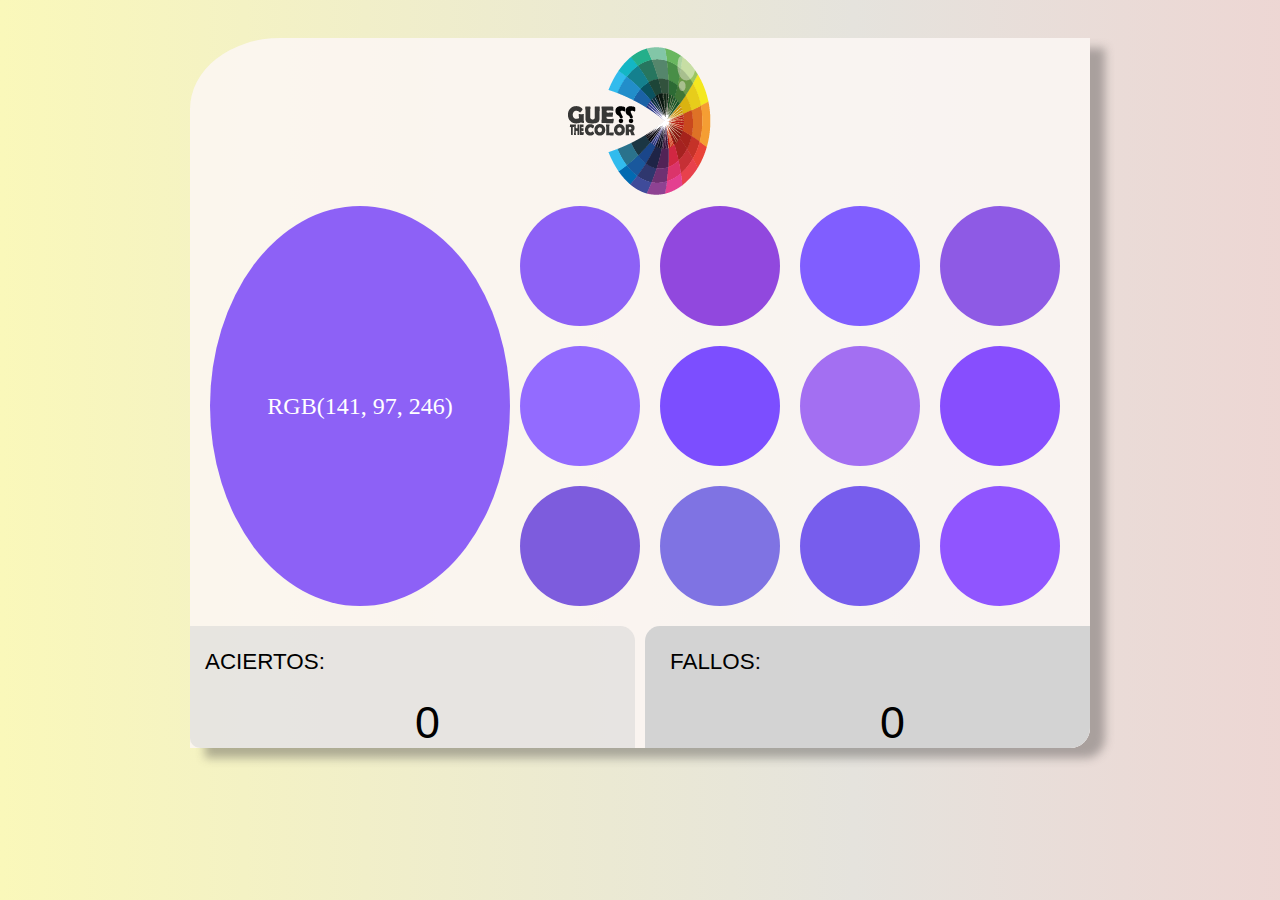
<file: Daniela/index.html>
<!DOCTYPE html>
<html lang="en">
<head>
  <meta charset="UTF-8">
  <meta name="viewport" content="width=device-width, initial-scale=1.0">
  <link rel="stylesheet" href="style_editado.css">
  <title>Adivina el color</title>
</head>
<body>
  <div class="container">
      <header class="logo" id="logo">
        <img src="./logo2.png" alt="GuessTheColor">
      </header>
      <div class="colors" id="colors">  
        <div class="color-code" id="colorCode"></div>
        <div class="color-options" id="colorOptions"></div>
      </div>   
      <div class="score">
        <div class="score-correct"> <div class="text"><p>Aciertos:</p> <div id="correctCount"></div></div></div> 
        <div class="score-wrong"> <div class="text"><p>Fallos:</p> <div id="wrongCount"></div></div></div> 
      </div>
  </div>
  <script src="codigo_editado.js"></script>
</body>
</html>
</file>
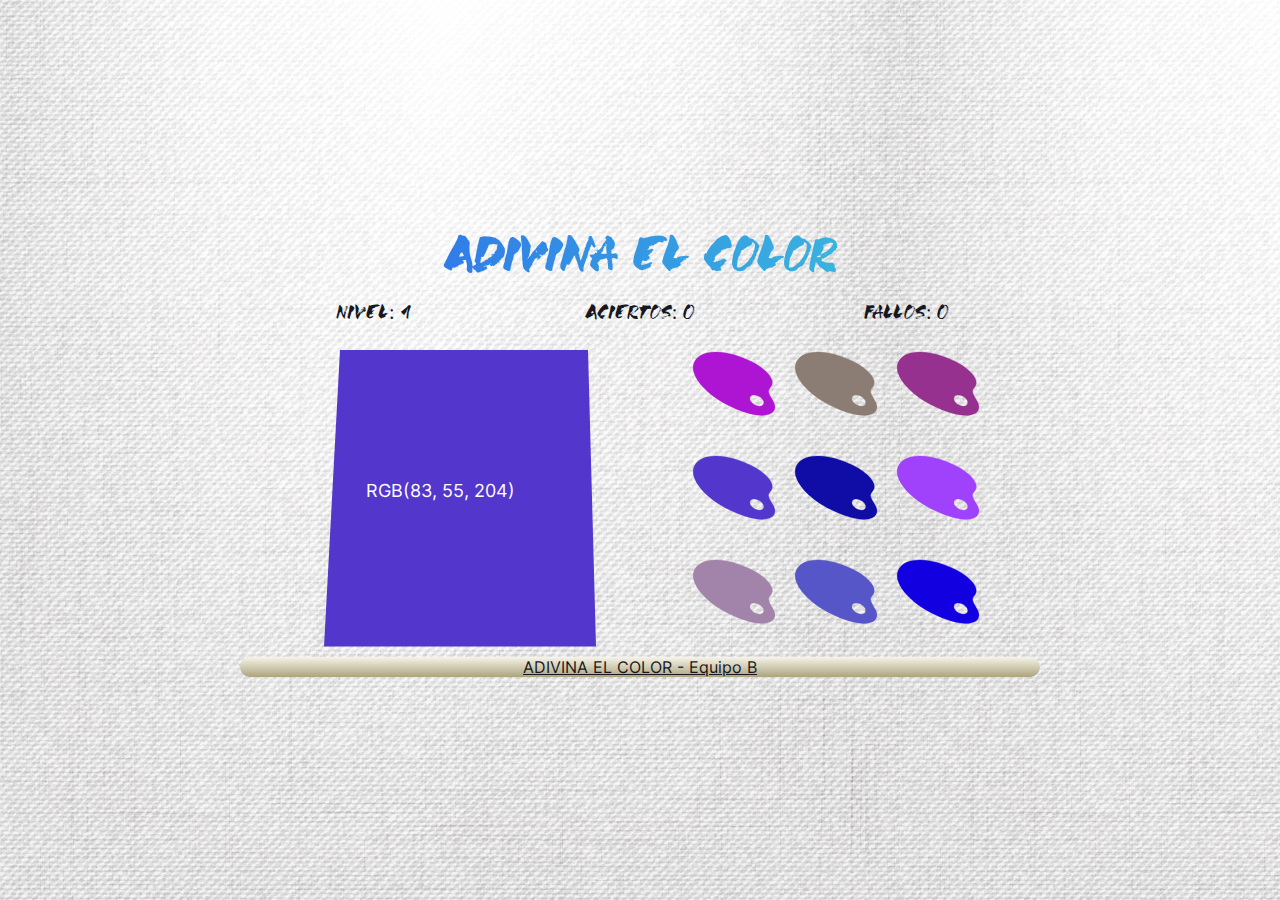
<file: cambios 13:1/ProyectoAdivinaColor/index.html>
<!DOCTYPE html>
<html lang="es">
<head>
  <meta charset="UTF-8">
  <meta name="viewport" content="width=device-width, initial-scale=1.0">
  <title>Adivina el color</title>
  <link rel="stylesheet" href="./style.css">
</head>
<body>
  <!-- Etiquetas para la animación del Splash. Ha habido un lio con los relativos y absolutos, no intentes entenderlo, porque nosotros tampoco lo entendemos, solo trata de no modificarlo (y si lo haces, que sea en una copia c:) -->
  <div class="lose" id="modal2">
    <h2>Lástima! Has perdido</h2>
    <p>¿Quieres volver a intentarlo?</p>
    <button id="closeModalLoseDale">Dale</button>
    <button id="closeModalLoseMásTarde">Más tarde</button>
  </div>
  <div class="containerRelativo"> <!--Contenedor de los Splashes-->
    <article class="explosions" id="menssageFallo">
      <span><img src="./assets/Splash/splash1.png" alt="Imagen 1"></span> <!--naranja-->
      <span><img src="./assets/Splash/splash2.png" alt="Imagen 2"></span> <!--turquesa-->
      <span><img src="./assets/Splash/splash3.png" alt="Imagen 3"></span> <!--verde-->
      <span><img src="./assets/Splash/splash4.png" alt="Imagen 4"></span> <!--amarillo-->
      <span><img src="./assets/Splash/splash5.png" alt="Imagen 5"></span> <!--rojo-->
      <span><img src="./assets/Splash/splash6.png" alt="Imagen 5"></span> <!--morado-->
      <span><img src="./assets/Splash/splash7.png" alt="Imagen 5"></span> <!--negro-->
    </article>
  </div>
  <!---->
  <div class="containerAbsoluto"> <!--Contenedor del minijuego-->
    <header><h1 class="loader">Adivina el color</h1></header><!-- Guess -->
    
    <div class="scoreboard"> <!--Aquí van los contadores-->
      <div class="niveles">Nivel: </div> <!--Contador de nivel-->
      <div class="aciertos">Aciertos: <span id="correctCount">0</span></div><!--Contador de aciertos-->
      <div class="fallos">Fallos: <span id="wrongCount">0</span></div><!--Contador de fallos-->
    </div>
    
    <div class="colores">
      <section class="color-code" id="colorCode">
        <!-- <div class="caballete">
          <img src="./assets/images/Caballete.png" alt="Color Code">
        </div> -->
      </section> <!--Color que hay que encontrar-->
      <section class="color-options" id="colorOptions">color-options</section><!--Caja de opciones-->
    </div>

    <footer>
      <a href="https://github.com/Danielaal3012/ProyectoAdivinaColor">ADIVINA EL COLOR - Equipo B</a> <!--Carita sonriente para no perder las energías-->
    </footer>


  </div>
<script src="codigo.js"></script>
</body>
</html>
</file>
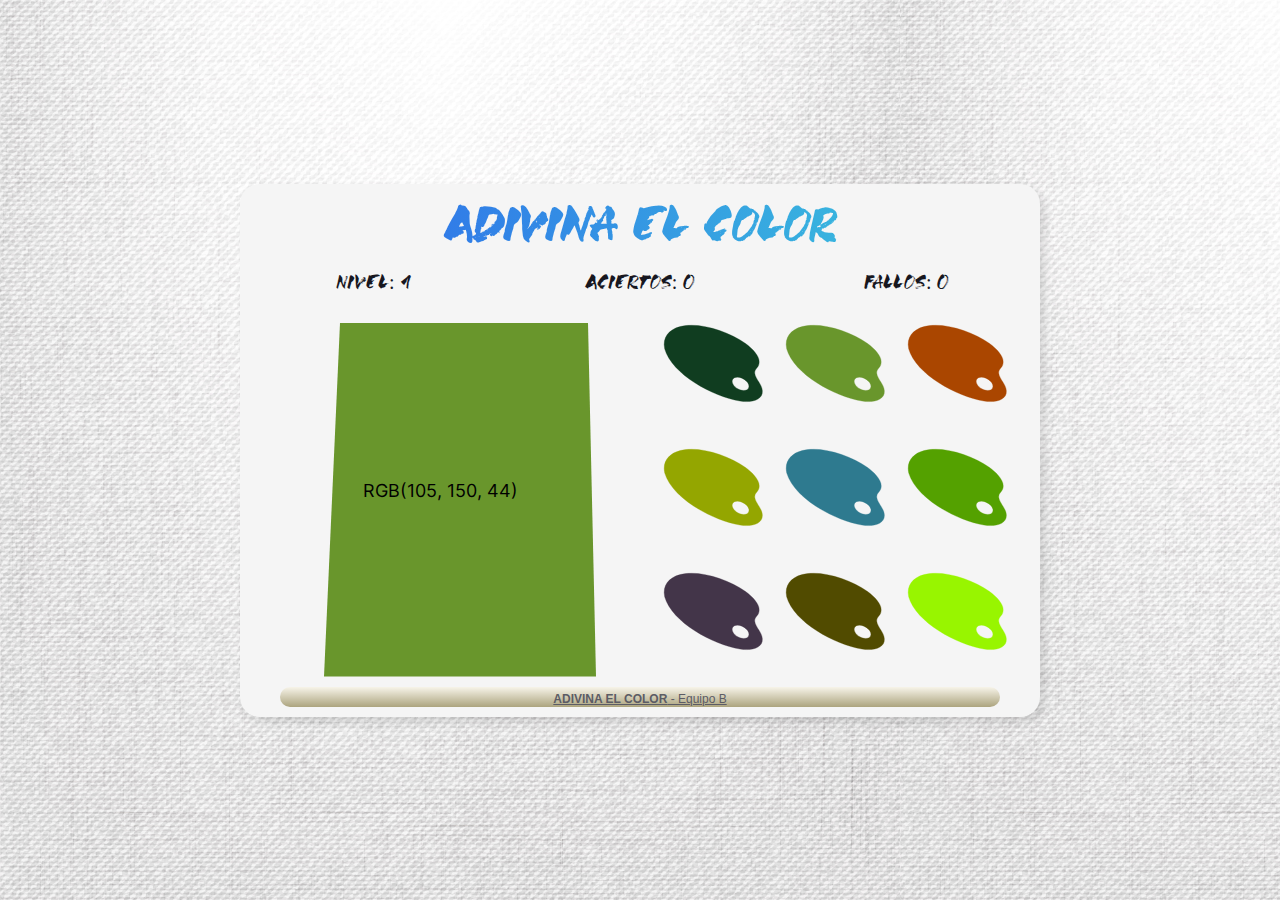
<file: cambios 14:1/ProyectoAdivinaColor/index.html>
<!DOCTYPE html>
<html lang="es">
<head>
  <meta charset="UTF-8">
  <meta name="viewport" content="width=device-width, initial-scale=1.0">
  <title>Adivina el color</title>
  <link rel="stylesheet" href="./style.css">
</head>
<body>
  <!-- Etiquetas para la animación del Splash. Ha habido un lio con los relativos y absolutos, no intentes entenderlo, porque nosotros tampoco lo entendemos, solo trata de no modificarlo (y si lo haces, que sea en una copia c:) -->
  <div class="lose" id="modal2">
    <h2>Lástima! Has perdido</h2>
    <p>¿Quieres volver a intentarlo?</p>
    <div class="buttonLose">
      <button id="closeModalLoseDale">Dale</button>
      <button id="closeModalLoseMásTarde">Más tarde</button>
  </div>
  
  </div>
  <div class="containerRelativo"> <!--Contenedor de los Splashes-->
    <article class="explosions" id="menssageFallo">
      <span><img src="./assets/Splash/splash1.png" alt="Imagen 1"></span> <!--morado1-->
      <span><img src="./assets/Splash/splash2.png" alt="Imagen 2"></span> <!--gris1-->
      <span><img src="./assets/Splash/splash3.png" alt="Imagen 3"></span> <!--gris2-->
      <span><img src="./assets/Splash/splash4.png" alt="Imagen 4"></span> <!--naranja-->
      <span><img src="./assets/Splash/splash5.png" alt="Imagen 5"></span> <!--azul1-->
      <span><img src="./assets/Splash/splash6.png" alt="Imagen 6"></span> <!--azul2-->
      <span><img src="./assets/Splash/splash7.png" alt="Imagen 7"></span> <!--fucsia-->
      <span><img src="./assets/Splash/splash8.png" alt="Imagen 8"></span> <!--verde-->
      <span><img src="./assets/Splash/splash9.png" alt="Imagen 9"></span> <!--amarillo-->
      <span><img src="./assets/Splash/splash10.png" alt="Imagen 10"></span> <!--rojo1-->
      <span><img src="./assets/Splash/splash11.png" alt="Imagen 11"></span> <!--rojo2-->
      <span><img src="./assets/Splash/splash12.png" alt="Imagen 12"></span> <!--morado2-->
      <span><img src="./assets/Splash/splash13.png" alt="Imagen 13"></span> <!--negro-->

    </article>
  </div>
  <!---->
  <div class="containerAbsoluto"> <!--Contenedor del minijuego-->
    <header><h1 class="loader">Adivina el color</h1></header><!-- Guess -->
    
    <div class="scoreboard"> <!--Aquí van los contadores-->
      <div class="niveles">Nivel: </div> <!--Contador de nivel-->
      <div class="aciertos">Aciertos: <span id="correctCount">0</span></div><!--Contador de aciertos-->
      <div class="fallos">Fallos: <span id="wrongCount">0</span></div><!--Contador de fallos-->
    </div>
    
    <div class="colores">
      <section class="color-code" id="colorCode"></section> <!--Color que hay que encontrar-->
      <section class="color-options" id="colorOptions">color-options</section><!--Caja de opciones-->
    </div>

    <footer>
      <a href="https://github.com/Danielaal3012/ProyectoAdivinaColor"><strong> ADIVINA EL COLOR</strong> - Equipo B</a> <!--Carita sonriente para no perder las energías-->
    </footer>


  </div>
<script src="./codigo.js"></script>
</body>
</html>
</file>
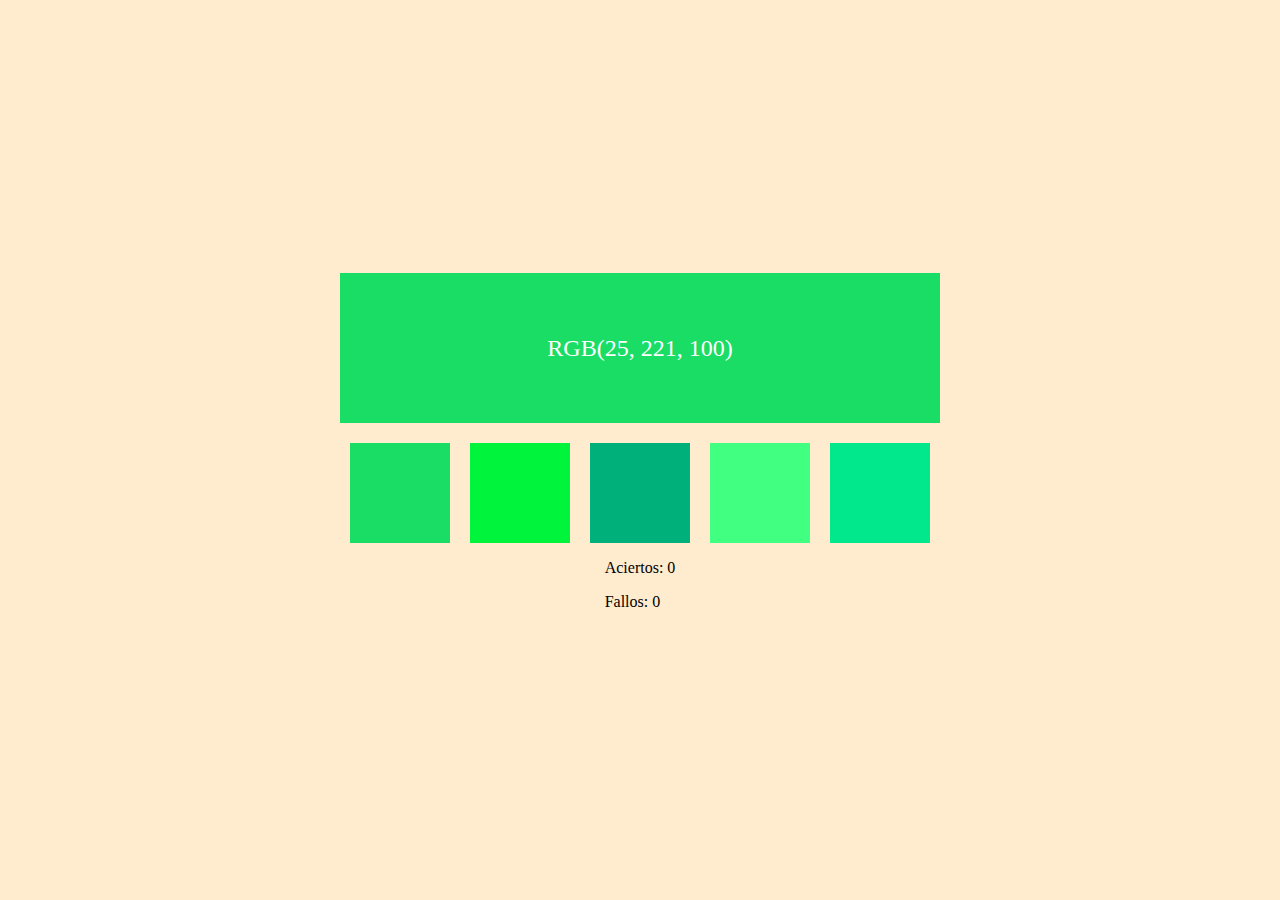
<file: adivina_el_color.html>
<!DOCTYPE html>
<html lang="en">
<head>
  <meta charset="UTF-8">
  <meta name="viewport" content="width=device-width, initial-scale=1.0">
  <link rel="stylesheet" href="./adivina_el_color.css">
  <title>Adivina el color</title>
</head>
<body>
  <div class="container">
    <div class="color-code" id="colorCode"></div>
    <div class="color-options" id="colorOptions"></div>
    <div class="score">
      <p>Aciertos: <span id="correctCount">0</span></p>
      <p>Fallos: <span id="wrongCount">0</span></p>
    </div>
  </div>
  <script src="./proyecto_adivina_el_color.js"></script>
</body>
</html>
</file>
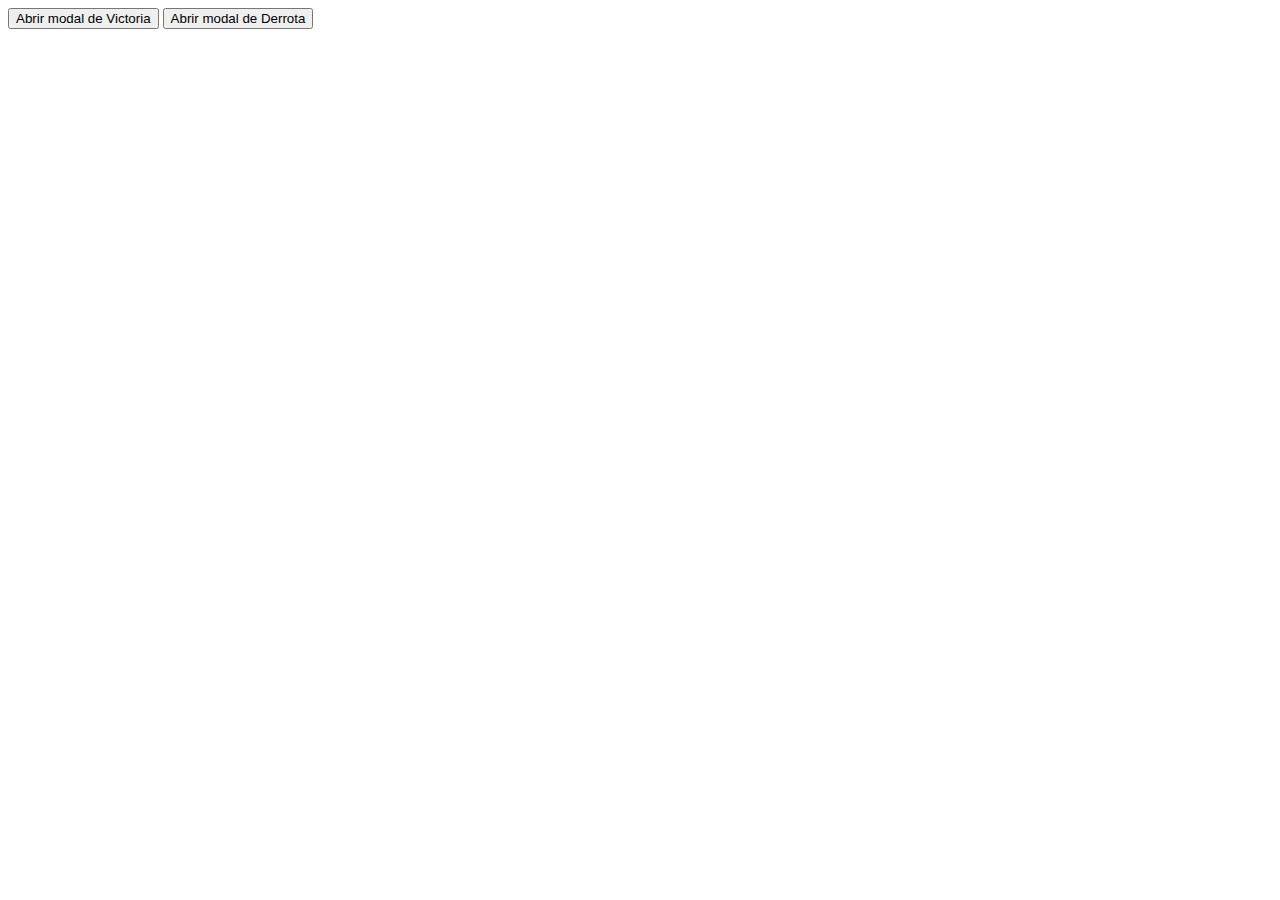
<file: Modals_Ortega/modal_y_restart.html>
<!DOCTYPE html>
<html lang="en">
<head>
    <meta charset="UTF-8">
    <meta name="viewport" content="width=device-width, initial-scale=1.0">
    <title>Proyecto B Colores Modal y Restart</title>
</head>
<body>
    <button id="openModalWin">Abrir modal de Victoria</button>
    <dialog id="modal1">
        <h2>Has ganado!</h2>
        <p>Quieres seguir intentándolo?</p>
        <button id="closeModalWin">Si</button>
        <button id="closeModalWin">No</button>
    </dialog>
    <button id="openModalLose">Abrir modal de Derrota</button>
    <dialog id="modal2">
        <h2>Lástima! Has perdido</h2>
            <p>Quieres volver a intentarlo?</p>
            <button id="closeModalLose">Dale</button>
            <button id="closeModalLose">Más tarde</button>
    </dialog>

    

    <script src="modal_y_restart.js"></script>
</body>
</html>
</file>
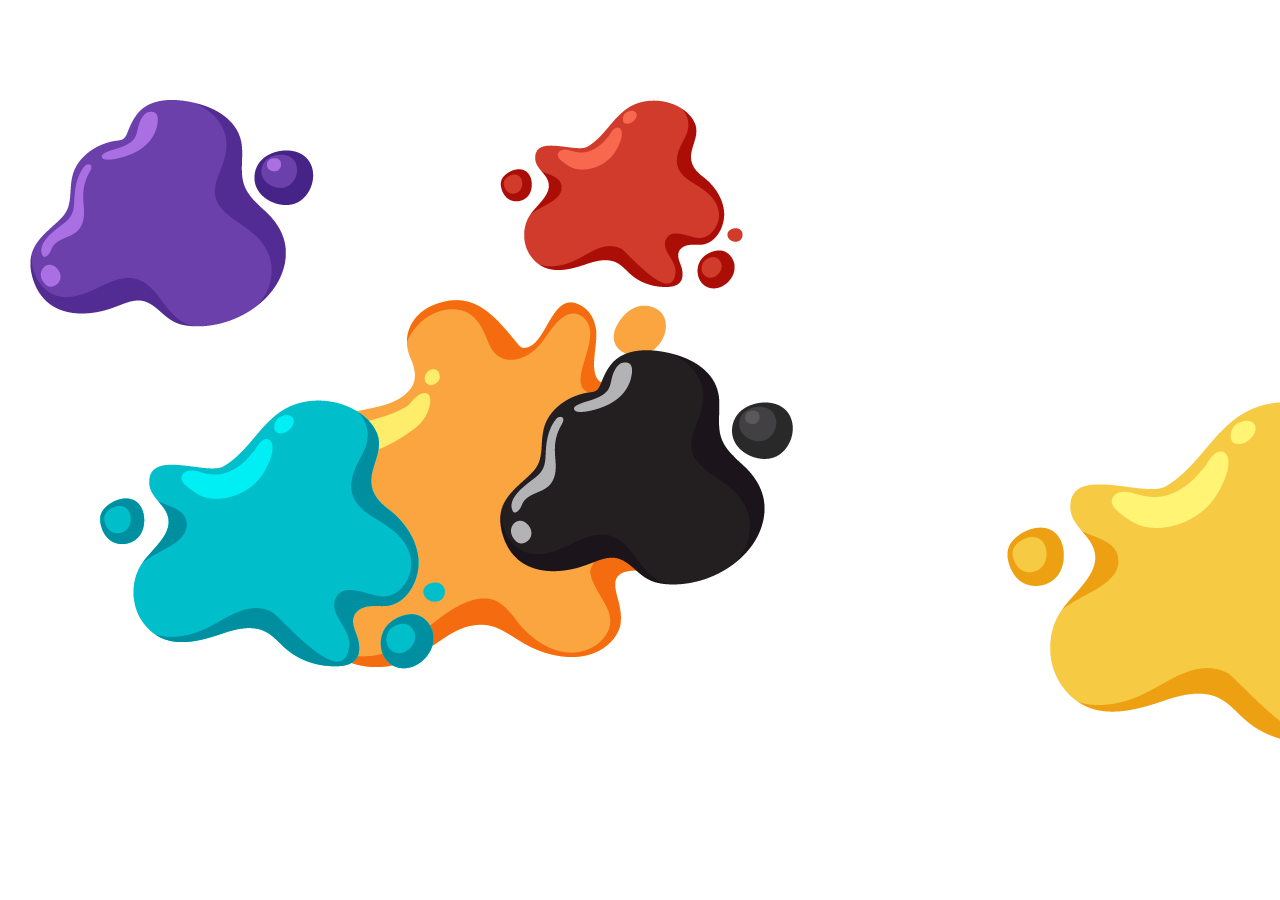
<file: splash/splash.html>
<!DOCTYPE html>
<html lang="en">
<head>
    <meta charset="UTF-8">
    <meta name="viewport" content="width=device-width, initial-scale=1.0">
    <title>Document</title>
    <link rel="stylesheet" href="./styleSplash.css">
</head>
<body>
  
        
    <div class="container" id="menssageFallo">
        <div class="explosions">
            <span><img src="./Splash/splash1.png" alt="Imagen 1"></span>
            <span><img src="./Splash/splash2.png" alt="Imagen 2"></span>
            <span><img src="./Splash/splash3.png" alt="Imagen 3"></span>
            <span><img src="./Splash/splash4.png" alt="Imagen 4"></span>
            <span><img src="./Splash/splash5.png" alt="Imagen 5"></span>
            <span><img src="./Splash/splash6.png" alt="Imagen 5"></span>
            <span><img src="./Splash/splash7.png" alt="Imagen 5"></span>


        </div>
    </div>
    
        <!-- <p><a href="./index.html" target="_self">CSS | Colorful explosion | ONE NOTES</a></p> -->
    
</body>
</html>
</file>
<file: Daniela/style_editado.css>
body {

    margin: 0;
    height: 100vh;
    display: grid;
    align-items: center;
    justify-content: center;
    
    /* Daniela */
    /* Transcision de color body */
    background: linear-gradient(to right, rgb(250, 248, 186), #e5e3dd, #f5caca, rgb(250, 248, 186));
    background-size: 200% 100%;
    animation: colorWave 5s infinite alternate;
    transition: background-position 1s ease;

    grid-template-areas:
    "header"
    "colors"
    "scores";
  }

  /*Daniela : animacion background */
  @keyframes colorWave {
    0%, 100% {
      background-position: 0 0;
    }
    50% {
      background-position: 100% 0;
    }
    
  }
  
  .container {
    
    margin: 10px;
    display: flex;
    flex-direction: column;
    align-items: center;
    
    
    /* Daniela */
    background-color: rgba(252, 246, 243, 0.872);
    box-shadow: 15px 10px 10px rgba(72, 71, 71, 0.4);
    
    border-top-left-radius: 10%;
    border-bottom-right-radius: 20px;
    
    
  }
  
    
  .colors{
    width: 900px;
    height: 300px;
    display:flex;
    flex-direction:row;
   align-content: center;
   justify-content: center;
   

  
    
  }
   div .color-code{
    width: 300px;
    height: 400px;
    align-content: center;
    
   }
  
  .color-code {
    display: flex;
    align-items: center;
    justify-content: center;
    color: white;
    font-size: 24px;
    
    /*Daniela*/
    border-radius: 50%;
    
    
    
  }
  
  
  .color-options {
    display:grid;
    
    /* Daniela */
    width: 1fr;
    height: 100%;
    grid-template-columns: repeat(4, 1fr);
   
    align-content:space-between;
    
   
   
  }
  
  .color-option {
    width: 120px;
    height: 120px;
    margin: 0 10px 20px;
    cursor: pointer;
    border-radius: 50%;
   
  
    
    
   
  }

  
  .score {
    width: 100%;
  
    margin-top: 120px;
    /* Daniela*/
    display:grid;
    grid-template-columns: repeat(2, 50%);
    
    /*Daniela*/
    align-content:center;
    font-size: 1.4em;
    font-family: Verdana, Geneva, Tahoma, sans-serif;

    
    

  
    
  }


  .score-correct{ /* Daniela */
    
    text-align: center;
    text-transform:uppercase;
    background-color: rgb(211, 211, 211, 0.5);
    border-radius: 0 15px 0 10px;
    margin-right: 5px;
    
   div{
    margin-left: 15px;
    
   }
   div #correctCount{
    text-align: center;
    font-size: 2em;
   }
   p{
    text-align: left;
   }
  } 
  
  .score-wrong{ /* Danieña */
    text-align: center;
    text-transform:uppercase;
    background-color: rgb(211, 211, 211);
    border-radius: 15px 0px 20px 0px;
    margin-left: 5px;
    div{
      text-align: left;
      margin-left: 25px;
     }
     div #wrongCount{
      text-align: center;
      font-size: 2em;
     }
  }

  /* Media query pantalla < 600px */
  @media (min-width: 480px) {

  }
</file>
<file: cambios 13:1/ProyectoAdivinaColor/style.css>
@font-face {
    font-family: TokyoTaiyaki;
    src: url('/assets/fonts/TokyoTaiyaki.otf');
  }

  @font-face {
    font-family: Inter;
    src: url('/assets/fonts/Inter.ttf');
  }
  
  body {
    margin: 0;
    height: 100vh;
    display: flex;
    align-items: center;
    justify-content: center;
    background-image: url("/assets/images/background.jpg");
    background-size:contain;
    font-family: Inter, sans-serif;
    color: #17171f;
    position: relative;
  }
  
  

  .containerRelativo { /*Contenedor del Splash*/
    width: 100vh;
    height: 100vh;
    position: fixed;
    z-index: -1;
    background-attachment: fixed;
    transform: translateX(-50%);
    display: none;
  }
  
  .containerAbsoluto { /*Contenedor del minijuego*/
    margin: 10px;
    max-width: 800px;
    width: 100%;
    flex-direction: column;
    align-items: center;
    display: flex;
    grid-template-columns: 1fr;
    grid-template-rows: 3em 2em auto auto 3em;
    grid-template-areas: 
    "header"
    "scoreboard"
    "section1"
    "section2"
    "footer";

  }

  header { /*Guess*/
    min-width: 100%;
    text-align: center;
    grid-area: header;
    /* background-color: antiquewhite; */
    font-family: 'TokyoTaiyaki', cursive;
  }

  @keyframes animate8345 {
    0%,100% {
      filter: hue-rotate(0deg);
    }
  
    50% {
      filter: hue-rotate(360deg);
    }
  }
  
  .loader {
    margin: 0;
    color: rgb(0, 0, 0);
    background: linear-gradient(to right, #2d60ec, #3ccfda);
    font-size: 48px;
    -webkit-text-fill-color: transparent;
    -webkit-background-clip: text;
    /* background-clip:border-box; elimina el error */
    animation: animate8345 9s linear infinite;
    font-weight: bold;
  }

  .scoreboard {
    min-width: 100%;
    font-size: 20px;
    margin: 10px;
    text-align: center;
    display: grid;
    grid-template-columns: repeat(3, 1fr);
    grid-area: scoreboard;
    /* background-color: aliceblue; */
    font-family: 'TokyoTaiyaki', cursive;
  }

  .colores {
    display: grid;
    grid-template-columns: repeat(2, 1fr);
    text-align: center;
}

  .color-code {
    display: flex; 
    justify-content: center; 
    align-items: center;
    font-size:large ;
    clip-path: polygon(87% 5%, 89% 100%, 21% 100%, 25% 5%);
  }

  section1.color-code {
    display: flex;
    align-items: center;
    justify-content: center;
    color: white;
    grid-area: section1;
    
  }
  
  section2.color-options {
    display: flex;
    justify-content: space-evenly;
    flex-wrap: wrap;
    gap: 15px;
    grid-area: section2;
  }

  .color-option-svg {
    background-color: transparent;
    border: 0;
    cursor: pointer;
    transition: transform 0.3s ease-in-out;
    width: 100px;
    height: 100px;
    margin: 0 1px;
  }

  .color-option-svg:hover {
    transform: scale(1.05);
  }

  footer {
    min-width: 100%;
    margin: 10px;
    text-align: center;
    grid-area: footer;
    color: black;
    background: linear-gradient(to bottom, #f7f4e9, #aca47e);   
     border-radius: 10px;
  }

  a {
    color:#17171f
  }

  a:hover {
    color: black
  }

  @media (max-width: 600px) {
    .containerAbsoluto {
        flex-direction: column;
        align-items: center;
        display: grid;
        grid-template-columns: 1fr 300px;
        grid-template-rows: 3em 2em auto auto auto 3em;
        grid-template-areas: 
        "header" "header"
        "scoreboard" "scoreboard"
        "colores" "colores"
        "section" "section"
        "aside" "aside"
        "footer" "footer";
      }
  }

  @media (max-width: 500px) {
    :root {
        display: none;
    }
  }
/* Daniela :modal lose*/
  .lose {
    background-color: antiquewhite;
    
    border-radius: 20px;
    z-index: -1;
    display: none;
    position: fixed;
    top: 50%;
    left: 40%;
    
    h2{
      text-align: center;
    }

    p{
      font-size: 20px;
    }

    
  
  }

  /*------------------------------------------*/


p {
  margin: 10px;
}

.explosions {
  position: relative;
  width: 200vh;
  height: 100vh;
  /* display: none; */
  overflow: hidden;
  /* z-index: 2; */
  
}

.explosions span {
  position: absolute;
  overflow: hidden;
}


.explosions span img {
  width: 100%;
  height: 100%;
  object-fit: cover;
}

.explosions span:nth-child(1) {
  top: 350px;
  left: 350px;
  animation: explosions-anim 2s linear forwards;
}

.explosions span:nth-child(2) {
  top: 100px;
  left: 100px;
  animation: explosions-anim 1s linear forwards ;
}

.explosions span:nth-child(3) {
  top: 75px;
  right: 200px;
  animation: explosions-anim 2.5s ease-out forwards ;
}

.explosions span:nth-child(4) {
  bottom: 10px;
  right: 150px;
  animation: explosions-anim 3s ease-out forwards ;
}

.explosions span:nth-child(5) {
  bottom: 100px;
  left: 150px;
  animation: explosions-anim 2s ease-out forwards ;
}

.explosions span:nth-child(6) {
  top: 100px;
  left: 750px;
  animation: explosions-anim 3s ease-out forwards;
}
.explosions span:nth-child(7) {
  bottom: 150px;
  left: 50%;
  animation: explosions-anim 4s ease-out forwards; 
}

 @keyframes explosions-anim {
    0%, 35% {
      transform: scale(0);

    }
    50%, 80% {
      transform: scale(3);
    }
    100% {
      transform: scale(3);
    }
}
</file>
<file: cambios 14:1/ProyectoAdivinaColor/style.css>
@font-face {
    font-family: TokyoTaiyaki;
    src: url('/assets/fonts/TokyoTaiyaki.otf');
  }

  @font-face {
    font-family: Inter;
    src: url('/assets/fonts/Inter.ttf');
  }
  
  body {
    margin: 0;
    height: 100vh;
    display: flex;
    align-items: center;
    justify-content: center;
    background-image: url("/assets/images/background.jpg");
    background-size:contain;
    font-family: Inter, sans-serif;
    color: #17171f;
    position: relative;
  }
  
  .buttonLose {
    display: flex;
    justify-content:space-around;
    width: 100%;
    
  }

  button{
    width: 100px;
    height: 30px;
    cursor: pointer;
    
    margin: 15px;
    padding: 5px ; 
    font-size: 14px;
    border:none;
    border-radius: 10px;
    box-shadow: inset 5px 5px 5px #c4c4c4,
              inset -5px -5px 5px #f2f0f0;
    font-family: 'Segoe UI', Tahoma, Geneva, Verdana, sans-serif;
    font-weight: bold;
    text-transform: uppercase;

  }
  button:hover {
    box-shadow: none;
  }
  
  /* Daniela :modal lose*/
  .lose {
    background-color: #e4e4e4;
    border-radius: 15px;
    box-shadow: 2px 2px 10px #525151;
    display: flex;
    flex-direction: row;
    justify-content: space-around;
    padding: 4px;

    border-radius: 20px;
    z-index: -1;
    display: none;
    position:absolute;
   
    
    h2{
      text-align: center;
      font-size: 18px;
      font-family: 'Segoe UI', Tahoma, Geneva, Verdana, sans-serif;
    font-weight: bold;
    text-transform: uppercase;


    }

    p{
      font-size: 17px;
    }

    
  
  }


  .containerRelativo { /*Contenedor del Splash*/
    width: 100vh;
    height: 100vh;
    position: fixed;
    z-index: -1;
    background-attachment: fixed;
    
    transform: translateX(-50%);
    display: none;
    position:absolute;
  }
  
  .containerAbsoluto { /*Contenedor del minijuego*/
    background: rgb(245, 245, 245);
    box-shadow: 5px 5px 10px rgba(0, 0, 0, 0.123);
    border-radius: 20px;
    
    margin: 10px;
    max-width: 800px;
    width: 100%;
    flex-direction: column;
    align-items: center;
    display: flex;
    grid-template-columns: 1fr;
    grid-template-rows: 3em 2em auto auto 3em;
    grid-template-areas: 
    "header"
    "scoreboard"
    "section1"
    "section2"
    "footer";

  }

  header { /*Guess*/
    min-width: 100%;
    text-align: center;
    grid-area: header;
    /* background-color: antiquewhite; */
    font-family: 'TokyoTaiyaki', cursive;
  }

  @keyframes animate8345 {
    0%,100% {
      filter: hue-rotate(0deg);
    }
  
    50% {
      filter: hue-rotate(360deg);
    }
  }
  
  .loader {
    margin: 0;
    color: rgb(0, 0, 0);
    background: linear-gradient(to right, #2d60ec, #3ccfda);
    font-size: 48px;
    -webkit-text-fill-color: transparent;
    -webkit-background-clip: text;
    animation: animate8345 9s linear infinite;
    font-weight: bold;
  }

  .scoreboard {
    min-width: 100%;
    font-size: 20px;
    margin: 10px;
    text-align: center;
    display: grid;
    grid-template-columns: repeat(3, 1fr);
    grid-area: scoreboard;
    /* background-color: aliceblue; */
    font-family: 'TokyoTaiyaki', cursive;
  }

  .colores {
    display: grid;
    grid-template-columns: repeat(2, 1fr);
    text-align: center;
}

  .color-code {
    display: flex; 
    justify-content: center; 
    align-items: center;
    font-size:large ;
    clip-path: polygon(87% 5%, 89% 100%, 21% 100%, 25% 5%);
  }

  section1.color-code {
    display: flex;
    align-items: center;
    justify-content: center;
    grid-area: section1;
    
  }
  
  section2.color-options {
    display: flex;
    justify-content: space-between;
    flex-wrap: wrap;
    gap: 10px;
    grid-area: section2;
  }

  .color-option-svg {
    background-color: transparent;
    border: 0;
    cursor: pointer;
    transition: transform 0.3s ease-in-out;
    width: 120px;
    height: 120px;
    margin: 0 1px;
  }

  .color-option-svg:hover {
    transform: scale(1.25);
  }

    
  p {
    margin: 10px;
}

.explosions {
  position: relative;
  width: 200vh;
  height: 100vh;
  overflow: hidden;
  
}

.explosions span {
  position: absolute;
  overflow: hidden;
}


.explosions span img {
  width: 70%;
  height: 70%;
  object-fit: cover;
}

.explosions span:nth-child(1) {
  /* morado1*/
  top: 220px;
  left: 600px;
  animation: explosions-anim 2s linear forwards;
}

.explosions span:nth-child(2) {
  /*gris1*/
  bottom: 100px;
  left: 700px;
  animation: explosions-anim 1s linear forwards ;
}

.explosions span:nth-child(3) {
  /*gris2*/
  top: 75px;
  left: 350px;
  animation: explosions-anim 2.5s ease-out forwards ;
}

.explosions span:nth-child(4) {
  /*naranja*/
  top: 290px;
  left: 150px;
  animation: explosions-anim 3s ease-out forwards ;
}

.explosions span:nth-child(5) {
  /*azul1*/
  top: 400px;
  right: 60px;
  animation: explosions-anim 2s ease-out forwards ;
}

.explosions span:nth-child(6) {
  /*azul2*/
  top: 30px;
  left: 700px;
  animation: explosions-anim 1s ease-out forwards;
}
.explosions span:nth-child(7) {
  /*fucsia*/
  bottom: 30px;
  right: 70px;
  animation: explosions-anim 2.5s ease-out forwards; 
}
.explosions span:nth-child(8) {
  /*verde*/
  bottom: 50px;
  left: 130px;
  animation: explosions-anim 4s ease-out forwards; 
}
.explosions span:nth-child(9) {
  /*amarillo*/
  bottom: 50px;
  left: 400px;
  animation: explosions-anim 1s ease-out forwards; 
}
.explosions span:nth-child(10) {
  /*rojo1*/
  bottom: 50px;
  left: 300px;
  animation: explosions-anim 3s ease-out forwards; 
}
.explosions span:nth-child(11) {
  /*rojo2*/
  top: 50px;
  right: 20px;
  animation: explosions-anim 2s ease-out forwards; 
}
.explosions span:nth-child(12) {
  /*morado2*/
  top: 50px;
  left: 120px;
  animation: explosions-anim 2s ease-out forwards; 
}
.explosions span:nth-child(13) {
  /*negro*/
  bottom: 50px;
  left: 400px;
  animation: explosions-anim 1.5s ease-out forwards; 
}
@keyframes explosions-anim {
  0%, 35% {
    transform: scale(0);
    
  }
  50%, 80% {
    transform: scale(2);
  }
  100% {
    transform: scale(2);
  }
} 

footer {
  min-width: 90%;
  margin: 10px;
  text-align: center;
  grid-area: footer;
  color: black;
  background: linear-gradient(to bottom, #f7f4e9, #aca47e);   
  border-radius: 10px;
}

a {
  color:#5c5c65;
  font-family:sans-serif;
  font-size: 12px;
  cursor: pointer;
}

a:hover {
  color: black

}

/* Version Mobile*/

@media (max-width: 800px) {
  .containerAbsoluto {
      height: 100%;
      flex-direction: column;
      align-items: center;
      display: flex;
      grid-template-columns: 1fr;
      grid-template-areas: 
      "header" "header",
      "scoreboard", 
      "section1", 
      "section2", 
      "footer";
    }
  .colores {
      display: grid;
      grid-template-columns:  1fr;
      grid-template-rows: em 1fr;
      text-align: center;
    }
    .color-code{
      clip-path: polygon(100% 0%, 100% 100%,0% 100%, 0% 0%);

    }
}

@media (max-width: 500px) {
  :root {
      display: none;
  }
}
</file>
<file: adivina_el_color.css>
body {
    margin: 0;
    height: 100vh;
    display: flex;
    align-items: center;
    justify-content: center;
    background-color: blanchedalmond;
  }
  
  .container {
    display: flex;
    flex-direction: column;
    align-items: center;
  }
  
  .color-code {
    width: 600px;
    height: 150px;
    display: flex;
    align-items: center;
    justify-content: center;
    color: white;
    font-size: 24px;
  }
  
  .color-options {
    display: flex;
    margin-top: 20px;
  }
  
  .color-option {
    width: 100px;
    height: 100px;
    margin: 0 10px;
    cursor: pointer;
  }
</file>
<file: splash/styleSplash.css>
body {
    margin: 0;
}

p {
    margin: 10px;
}

.container {
    position: relative;
   width: 200vh;
   height: 100vh;
   
   
    overflow: hidden;
}

.explosions span {
    position: absolute;
    overflow: hidden;
}

.explosions span img {
    width: 100%;
    height: 100%;
    object-fit: cover;
}

.explosions span:nth-child(1) {
    top: 300px;
    left: 300px;
  
    animation: explosions-anim 2s 0s linear infinite;
}

.explosions span:nth-child(2) {
    top: 400px;
    left: 100px;
    animation: explosions-anim 2s 0.3s linear infinite;
}

.explosions span:nth-child(3) {
    top: 75px;
    right: 75px;
    animation: explosions-anim 2s 0.6s linear infinite;
}

.explosions span:nth-child(4) {
    bottom: 150px;
    right: 350px;
    animation: explosions-anim 2s 0.9s linear infinite;
}

.explosions span:nth-child(5) {
    top: 100px;
    left: 500px;
    animation: explosions-anim 2s 0.4s linear infinite;
}

.explosions span:nth-child(6) {
    top: 100px;
    left: 30px;
    animation: explosions-anim 2s 0.6s linear infinite;
}
.explosions span:nth-child(7) {
    top: 350px;
    left: 500px;
    animation: explosions-anim 2s 0.3s linear infinite;
    
}

@keyframes explosions-anim {
    0%, 35% {
        transform: scale(0);
    }
    50%, 80% {
        transform: scale(2);
    }
    100% {
        transform: scale(0);
    }
}

/* @keyframes color-anim {
    0%, 100% {
        background: #84ff84;
    }
    20% {
        background: #84ffff;
    }
    40% {
        background: #ff84ff;
    }
    60% {
        background: #ff8484;
    }
    80% {
        background: #ffff84;
    }
} */
</file>
